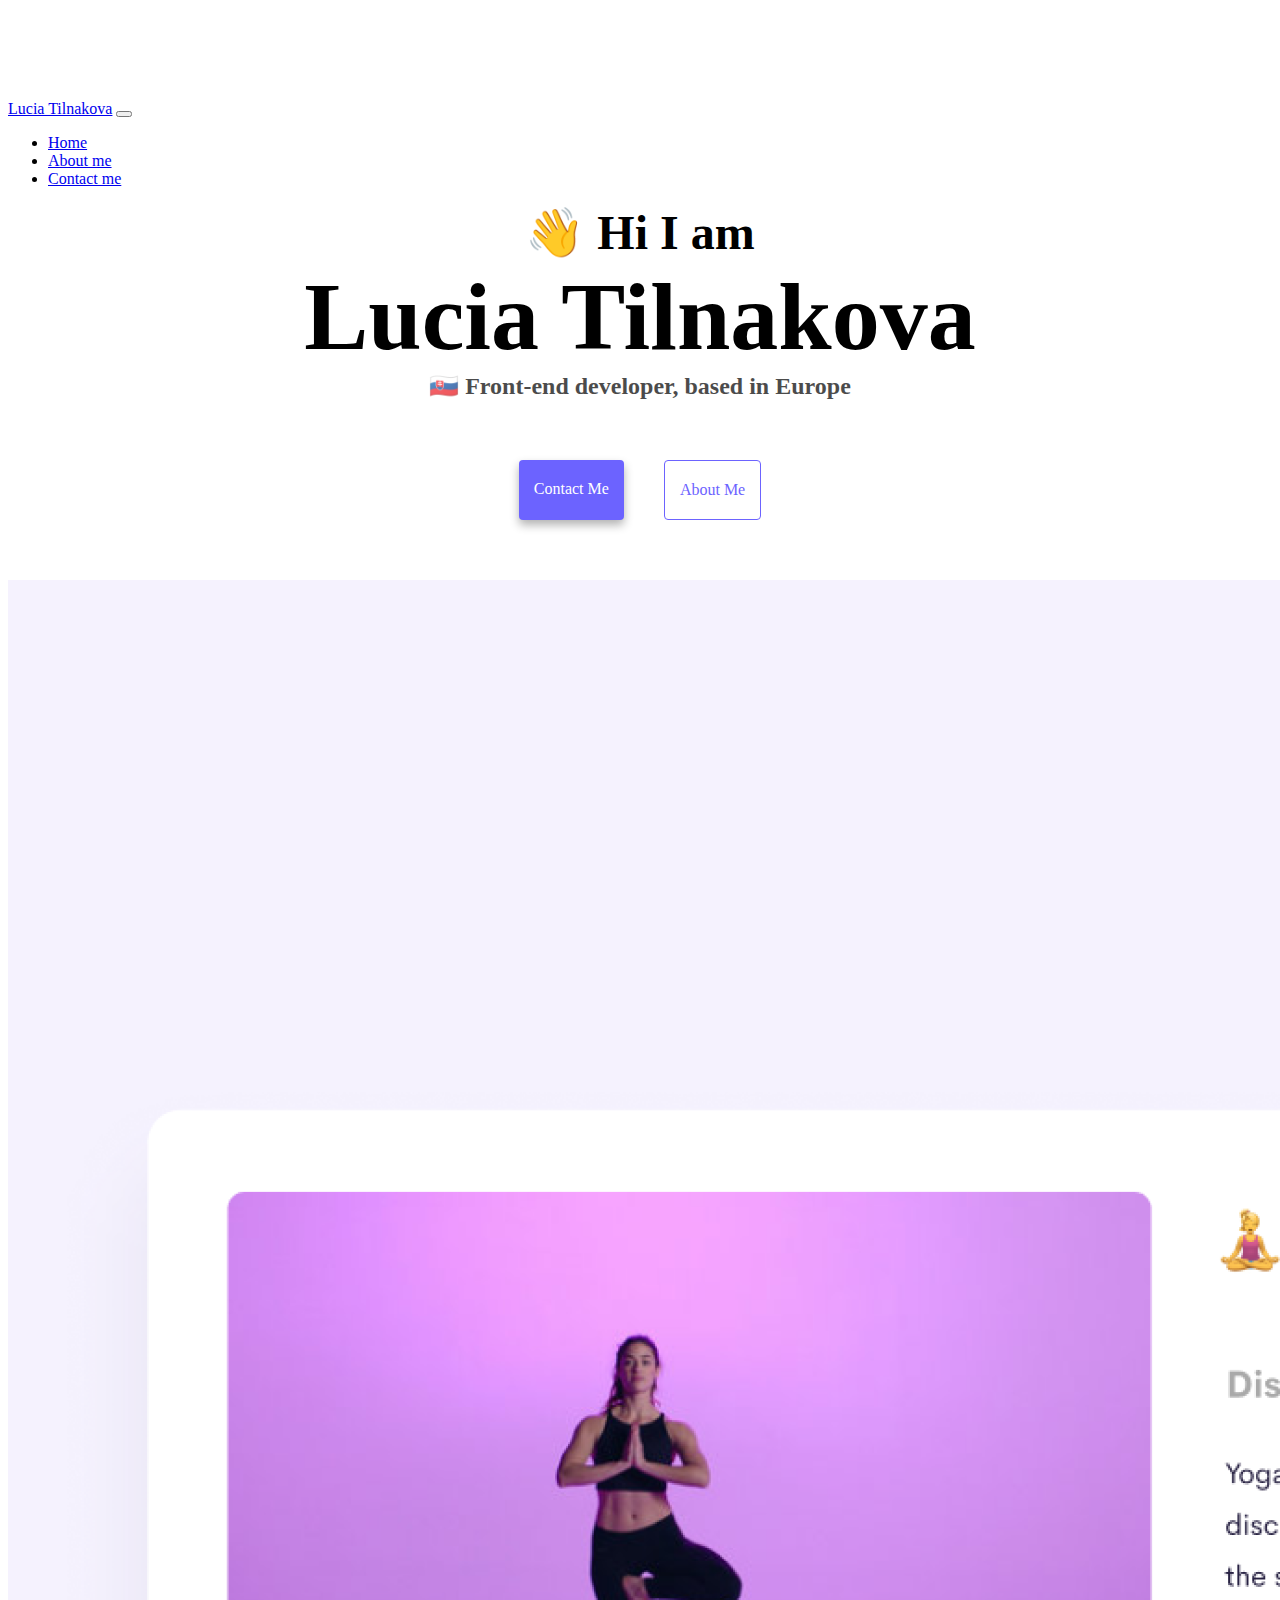
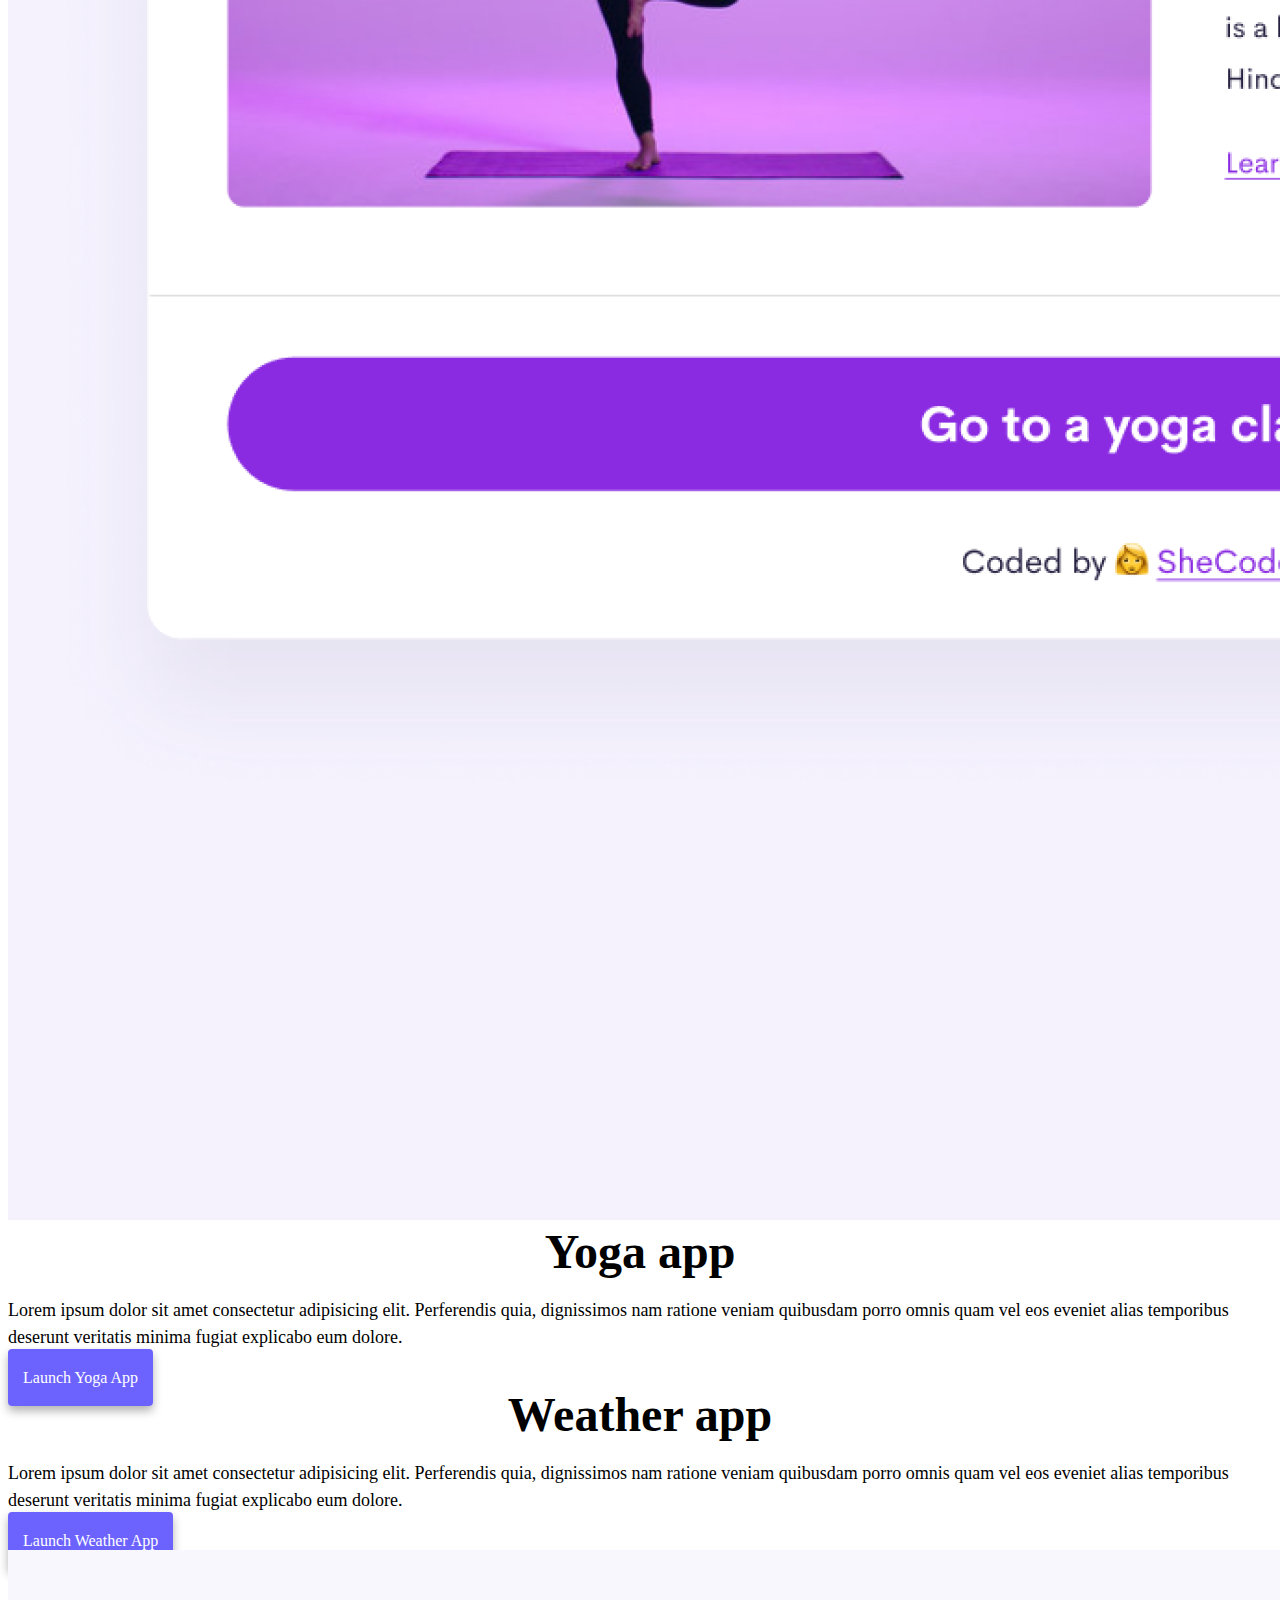
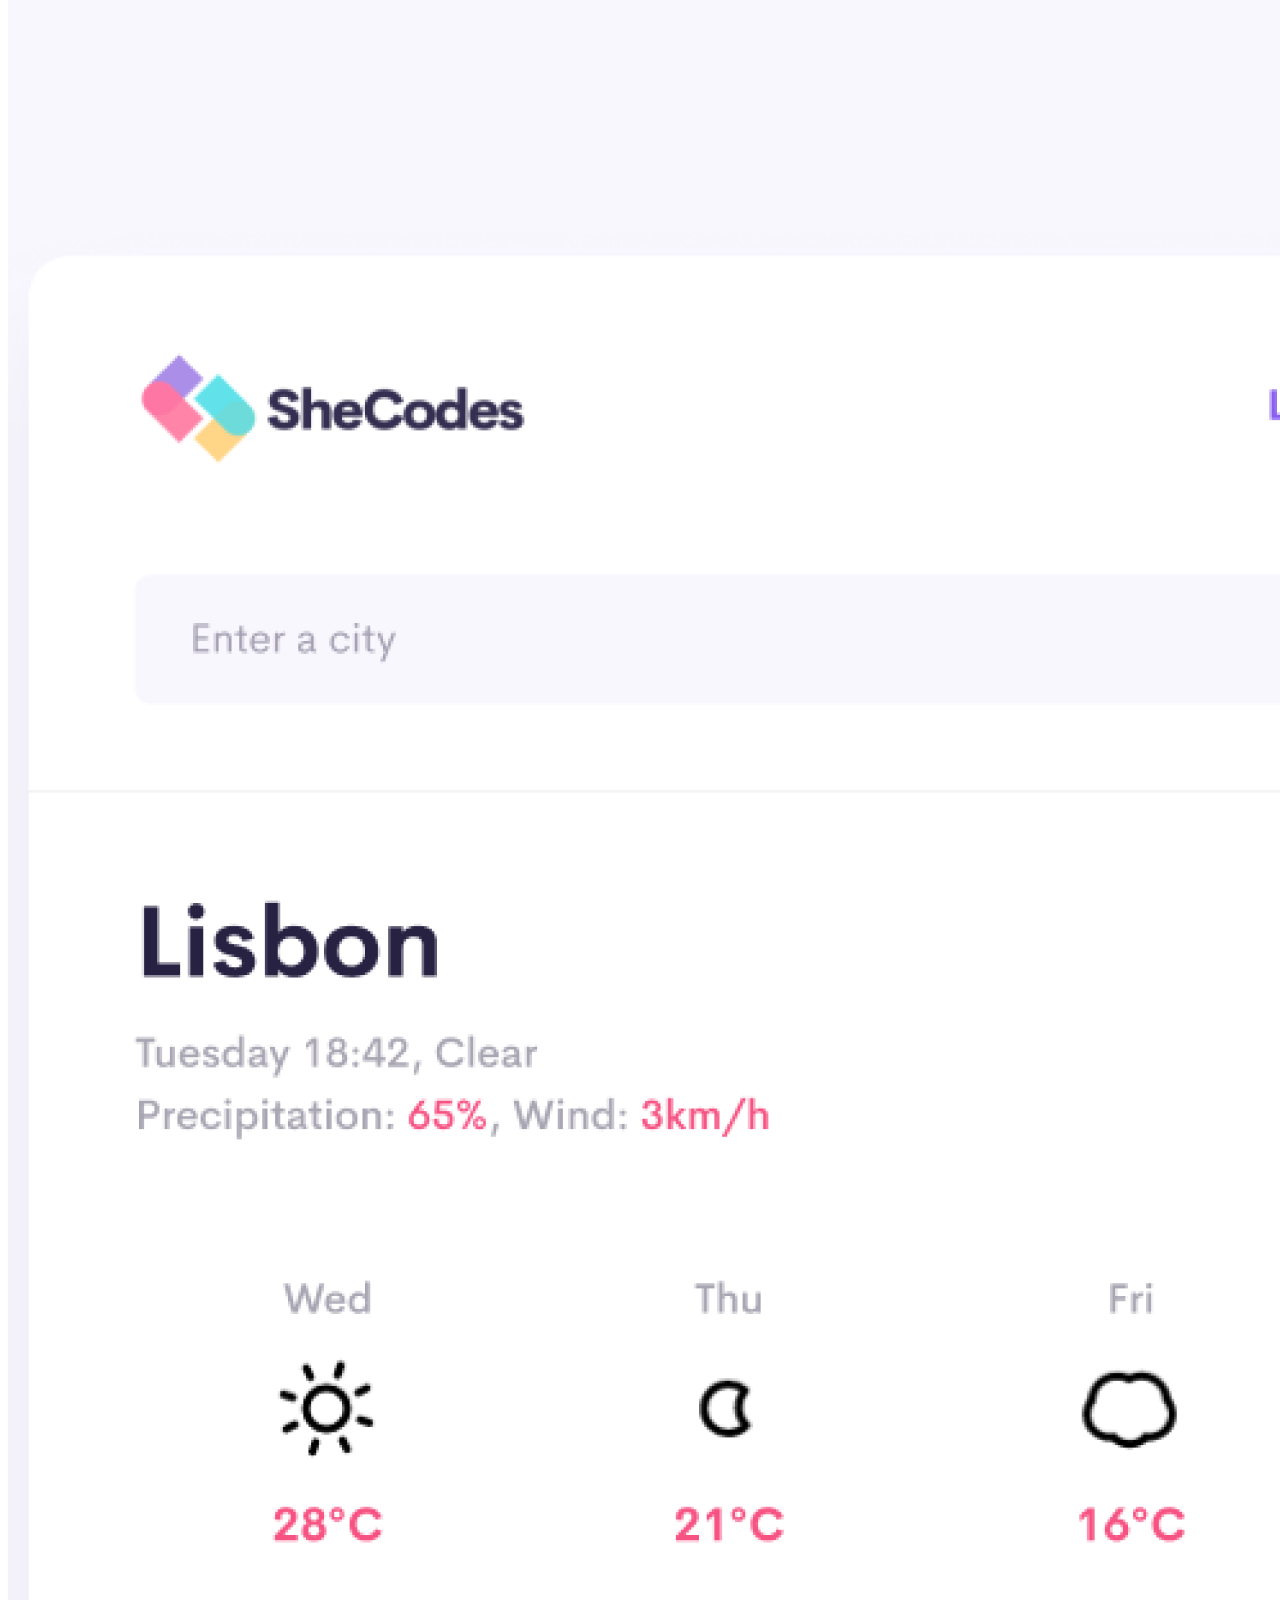
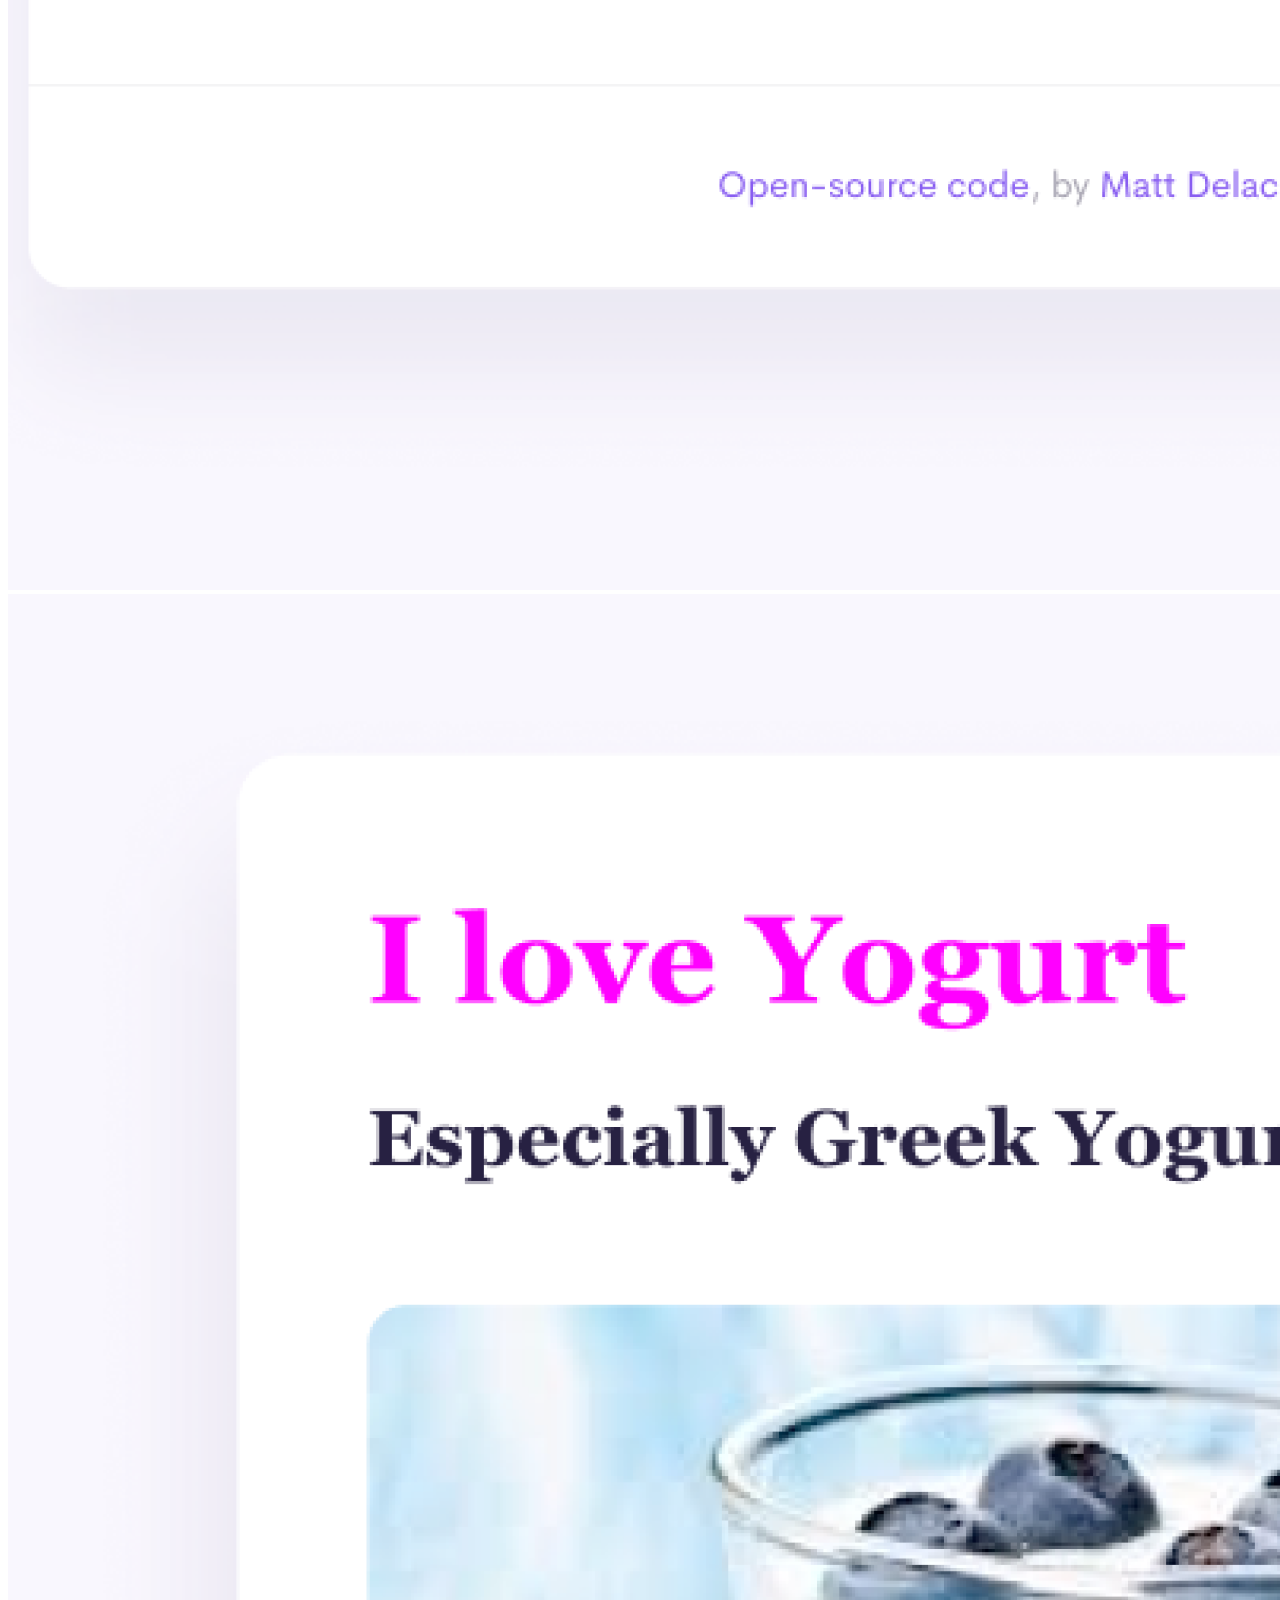
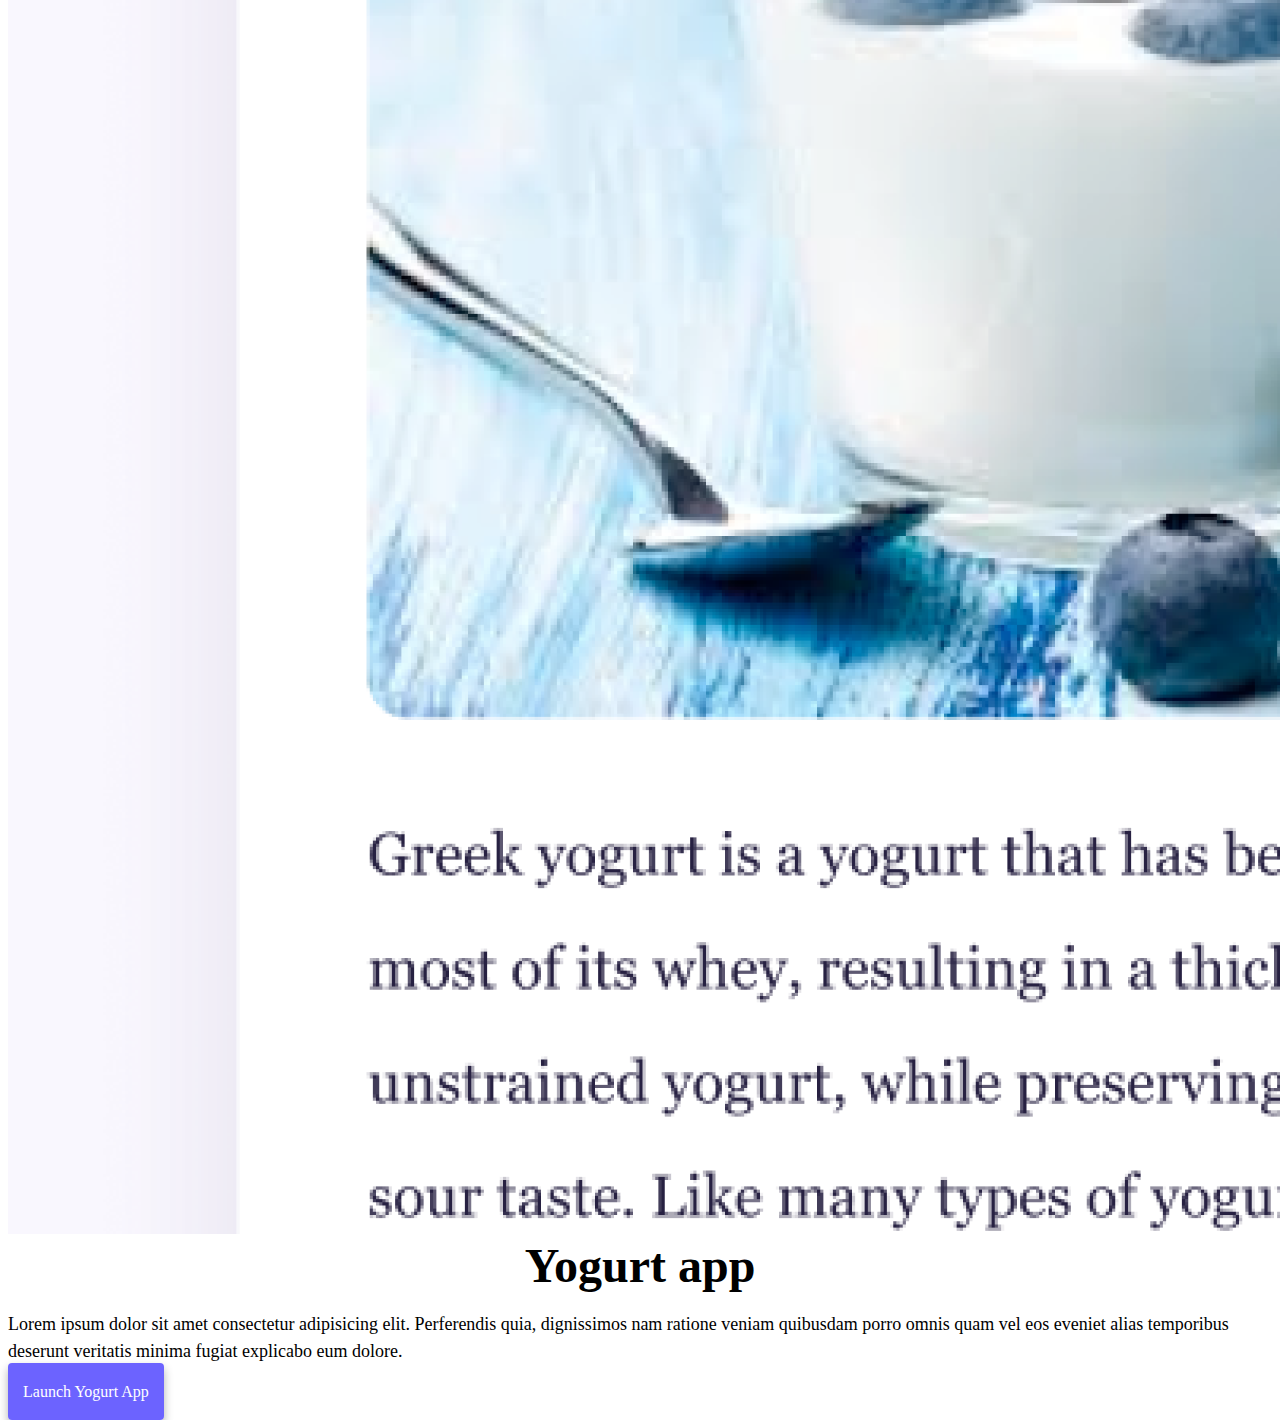
<file: index.html>
<!DOCTYPE html>
<html lang="en">
  <head>
    <meta charset="UTF-8" />
    <meta
      name="description"
      content="Personal website about me - Lucia Tilnakova"
    />
    <meta http-equiv="X-UA-Compatible" content="IE=edge" />
    <meta name="viewport" content="width=device-width, initial-scale=1.0" />
    <title>Lucia Tilnakova developer website</title>
    <link
      href="https://cdn.jsdelivr.net/npm/bootstrap@5.0.1/dist/css/bootstrap.min.css"
      rel="stylesheet"
      integrity="sha384-+0n0xVW2eSR5OomGNYDnhzAbDsOXxcvSN1TPprVMTNDbiYZCxYbOOl7+AMvyTG2x"
      crossorigin="anonymous"
    />
    <script
      src="https://cdn.jsdelivr.net/npm/bootstrap@5.0.1/dist/js/bootstrap.bundle.min.js"
      integrity="sha384-gtEjrD/SeCtmISkJkNUaaKMoLD0//ElJ19smozuHV6z3Iehds+3Ulb9Bn9Plx0x4"
      crossorigin="anonymous"
    ></script>
    <link rel="stylesheet" href="style.css" />
  </head>
  <body>
    <nav class="navbar navbar-expand-lg navbar-light bg-light fixed-top">
      <div class="container">
        <a class="navbar-brand" href="index.html">Lucia Tilnakova</a>
        <button
          class="navbar-toggler"
          type="button"
          data-bs-toggle="collapse"
          data-bs-target="#navbarNav"
          aria-controls="navbarNav"
          aria-expanded="false"
          aria-label="Toggle navigation"
        >
          <span class="navbar-toggler-icon"></span>
        </button>
        <div class="collapse navbar-collapse" id="navbarNav">
          <ul class="navbar-nav">
            <li class="nav-item">
              <a class="nav-link active" aria-current="page" href="index.html"
                >Home</a
              >
            </li>
            <li class="nav-item">
              <a class="nav-link" href="about.html" title="personal information"
                >About me</a
              >
            </li>
            <li class="nav-item">
              <a
                class="nav-link"
                href="about.html#contact"
                title="contact details"
                >Contact me</a
              >
            </li>
          </ul>
        </div>
      </div>
    </nav>

    <h2>👋 Hi I am</h2>
    <h1>Lucia Tilnakova</h1>
    <h3>🇸🇰 Front-end developer, based in Europe</h3>
    <div class="navigation-links">
      <a href="about.html#contact" class="contact-link" title="contact details"
        >Contact me</a
      >
      <a href="about.html" class="about-link" title="more about me">About me</a>
    </div>
    <div class="container mb-5">
      <div class="row mt-5">
        <div class="col-6">
          <img
            src="images/yoga.png"
            class="img-fluid rounded d-none d-sm-block"
            alt="yoga-pose"
          />
        </div>
        <div class="col-6">
          <h2 class="d-flex justify-start">Yoga app</h2>
          <p class="mb-5">
            Lorem ipsum dolor sit amet consectetur adipisicing elit. Perferendis
            quia, dignissimos nam ratione veniam quibusdam porro omnis quam vel
            eos eveniet alias temporibus deserunt veritatis minima fugiat
            explicabo eum dolore.
          </p>
          <a href="#" class="launch-links" title="Yoga project"
            >Launch Yoga App</a
          >
        </div>
      </div>
      <div class="row mt-5">
        <div class="col-6">
          <h2 class="d-flex justify-start">Weather app</h2>
          <p class="mb-5">
            Lorem ipsum dolor sit amet consectetur adipisicing elit. Perferendis
            quia, dignissimos nam ratione veniam quibusdam porro omnis quam vel
            eos eveniet alias temporibus deserunt veritatis minima fugiat
            explicabo eum dolore.
          </p>
          <a href="#" class="launch-links" title="Weather project"
            >Launch Weather App</a
          >
        </div>
        <div class="col-6">
          <img
            src="images/weather.png"
            class="img-fluid rounded d-none d-sm-block"
            alt="weather-app"
          />
        </div>
      </div>
      <div class="row mt-5">
        <div class="col-6">
          <img
            src="images/yogurt.png"
            class="img-fluid rounded d-none d-sm-block"
            alt="yogurt-with-berries"
          />
        </div>
        <div class="col-6">
          <h2 class="d-flex justify-start">Yogurt app</h2>
          <p class="mb-5">
            Lorem ipsum dolor sit amet consectetur adipisicing elit. Perferendis
            quia, dignissimos nam ratione veniam quibusdam porro omnis quam vel
            eos eveniet alias temporibus deserunt veritatis minima fugiat
            explicabo eum dolore.
          </p>
          <a href="#" class="launch-links" title="Yogurt project"
            >Launch Yogurt App</a
          >
        </div>
      </div>
    </div>
  </body>
</html>
</file>
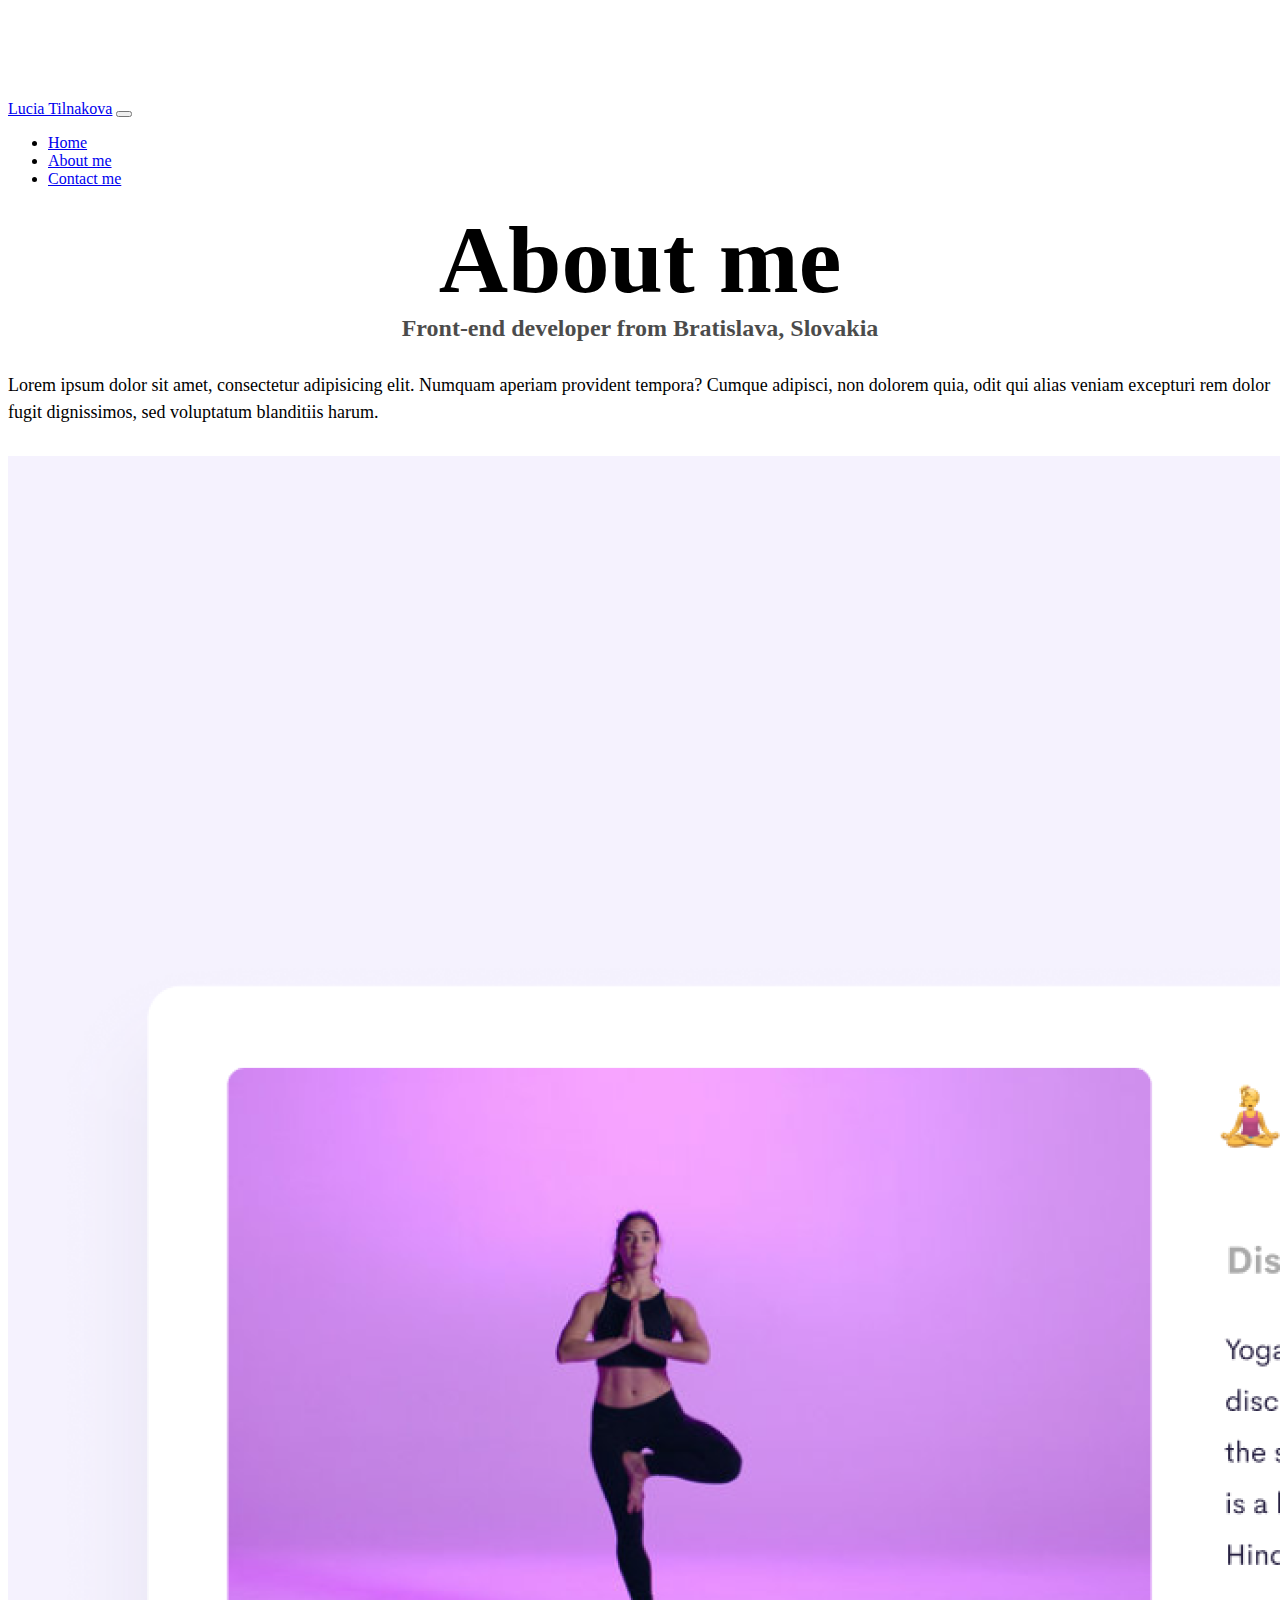
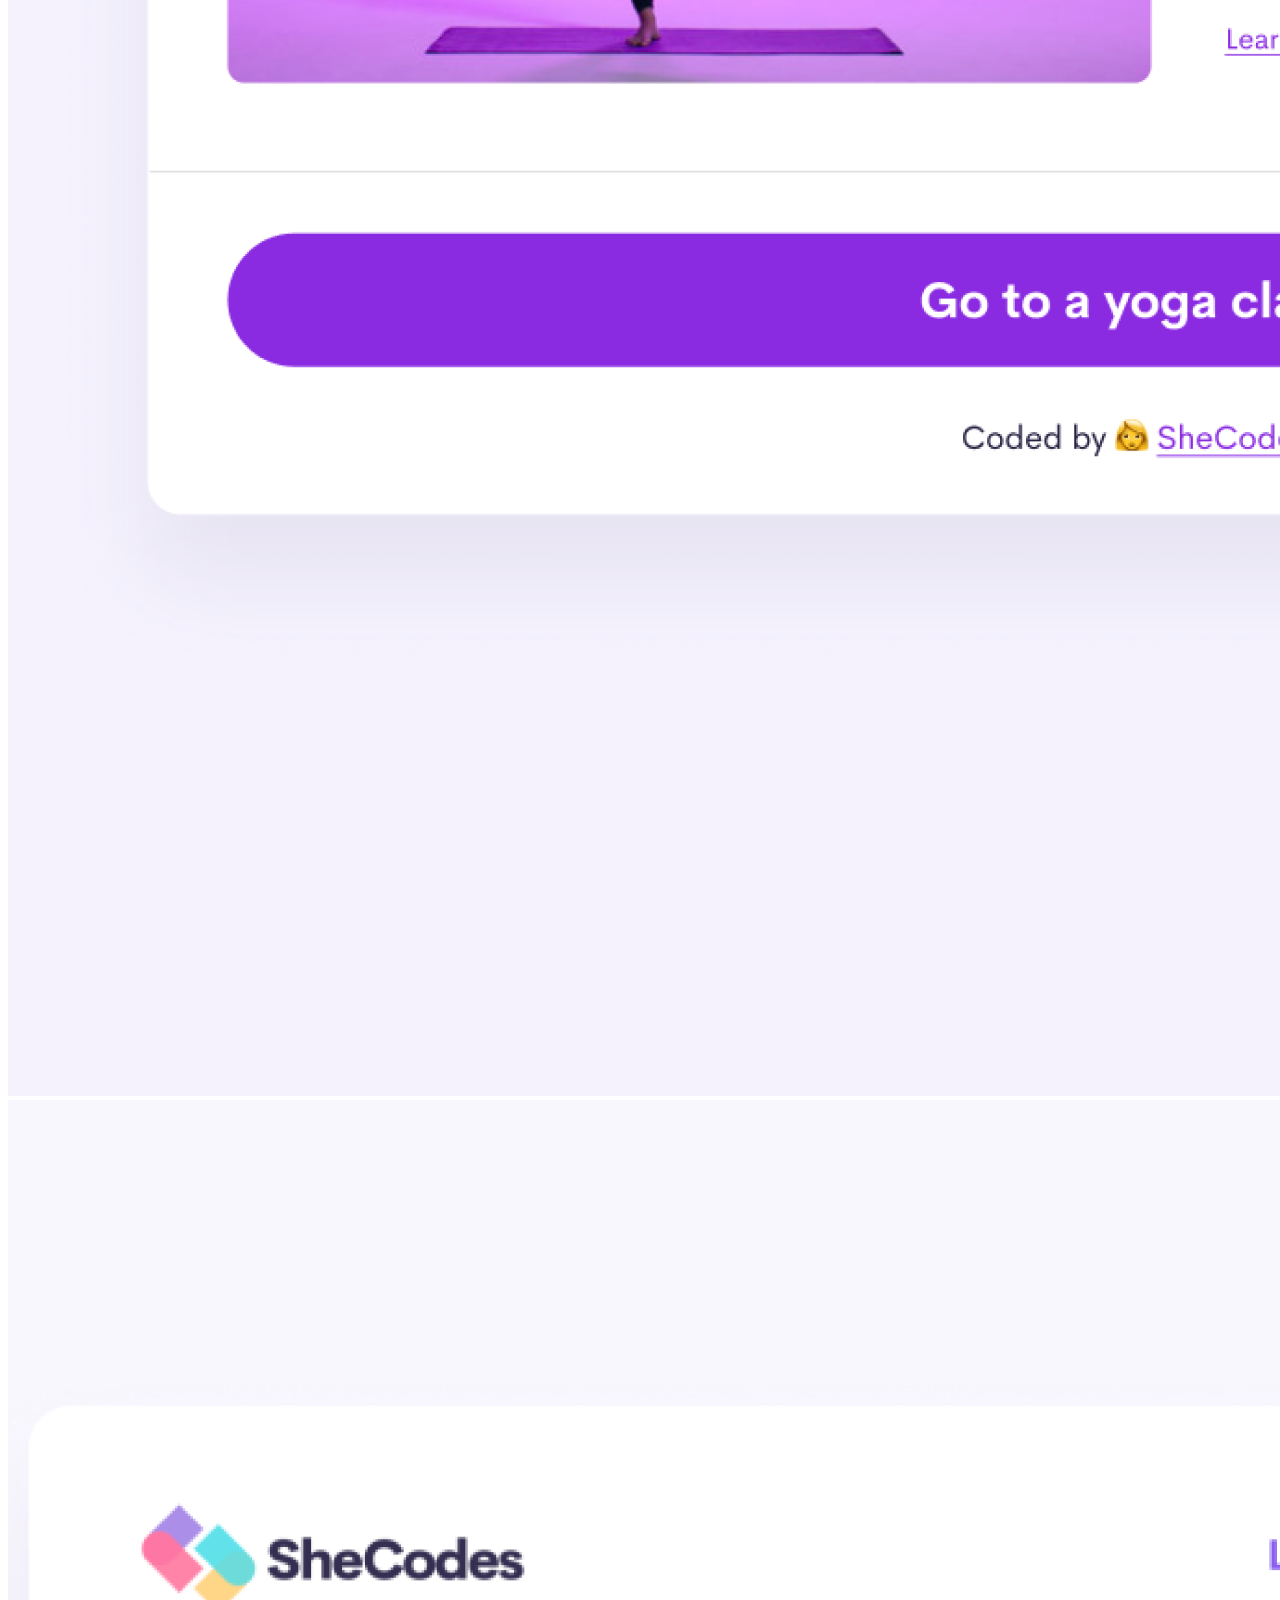
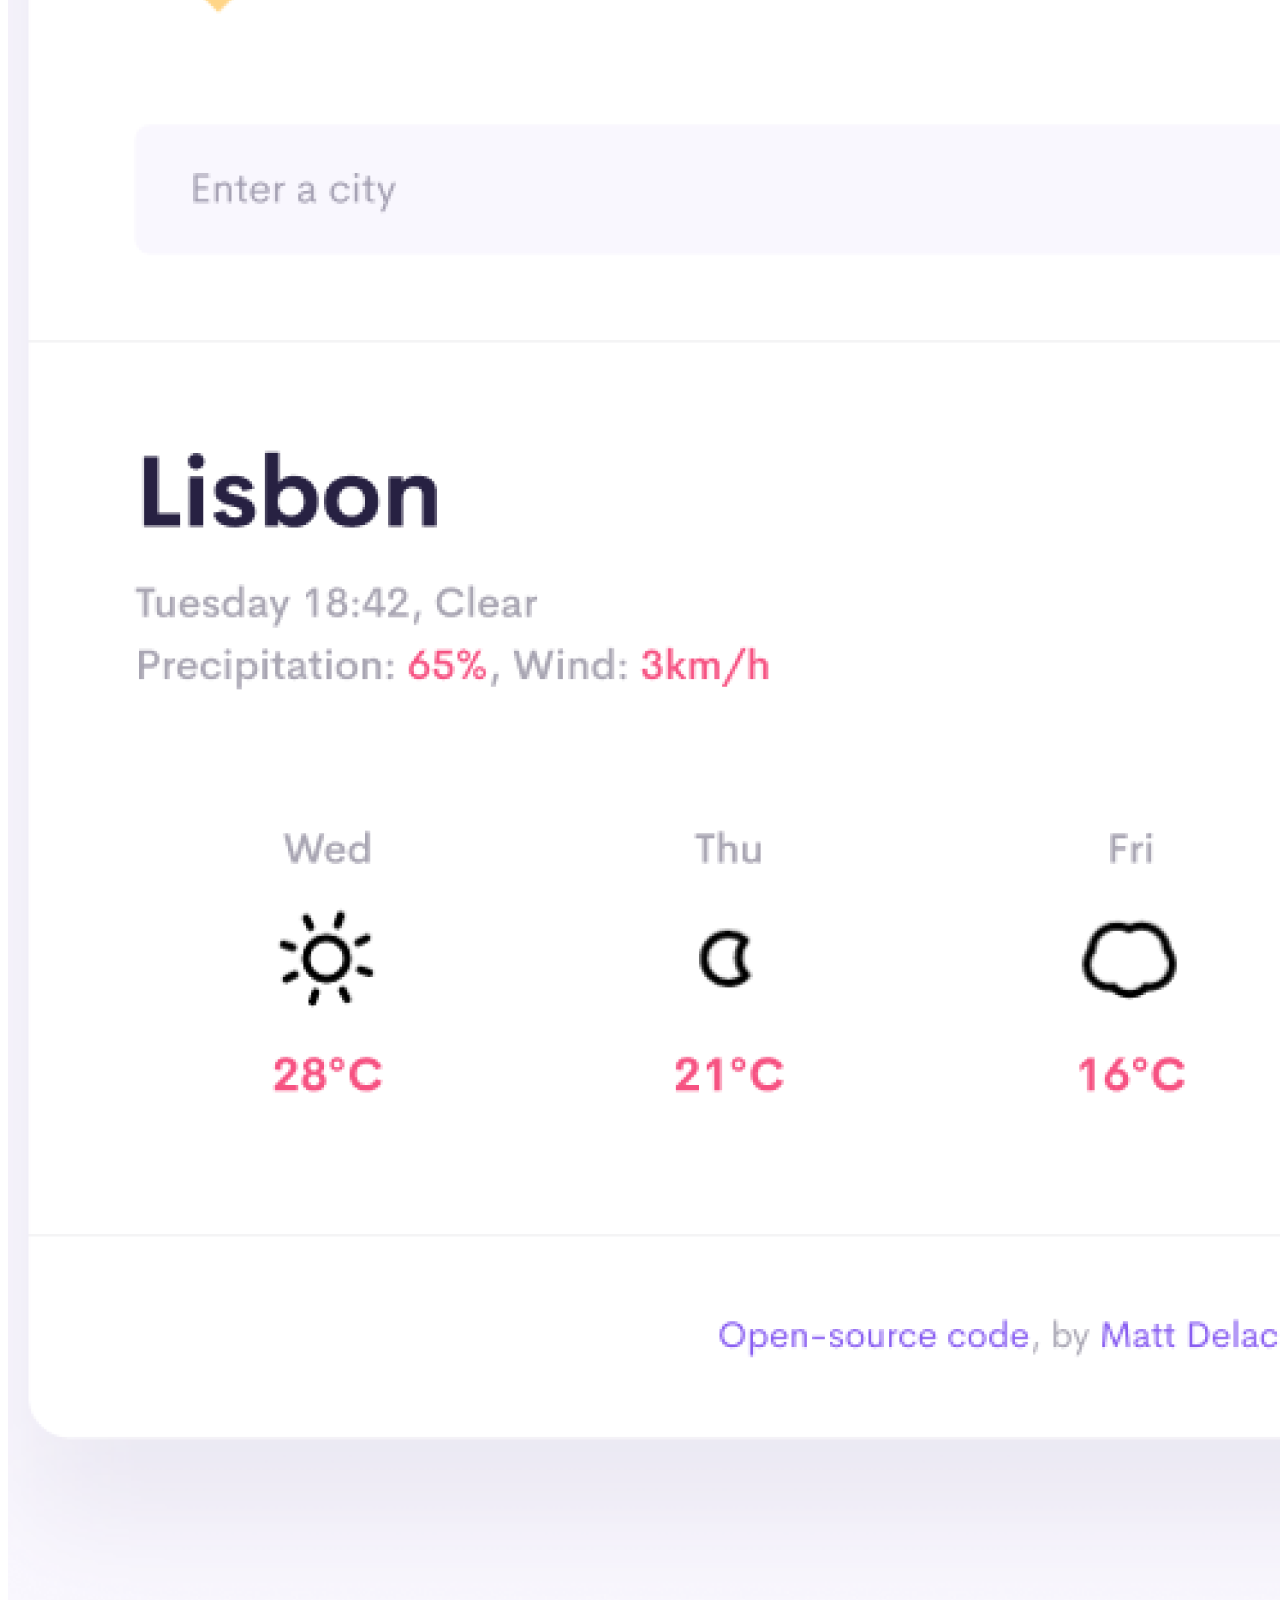
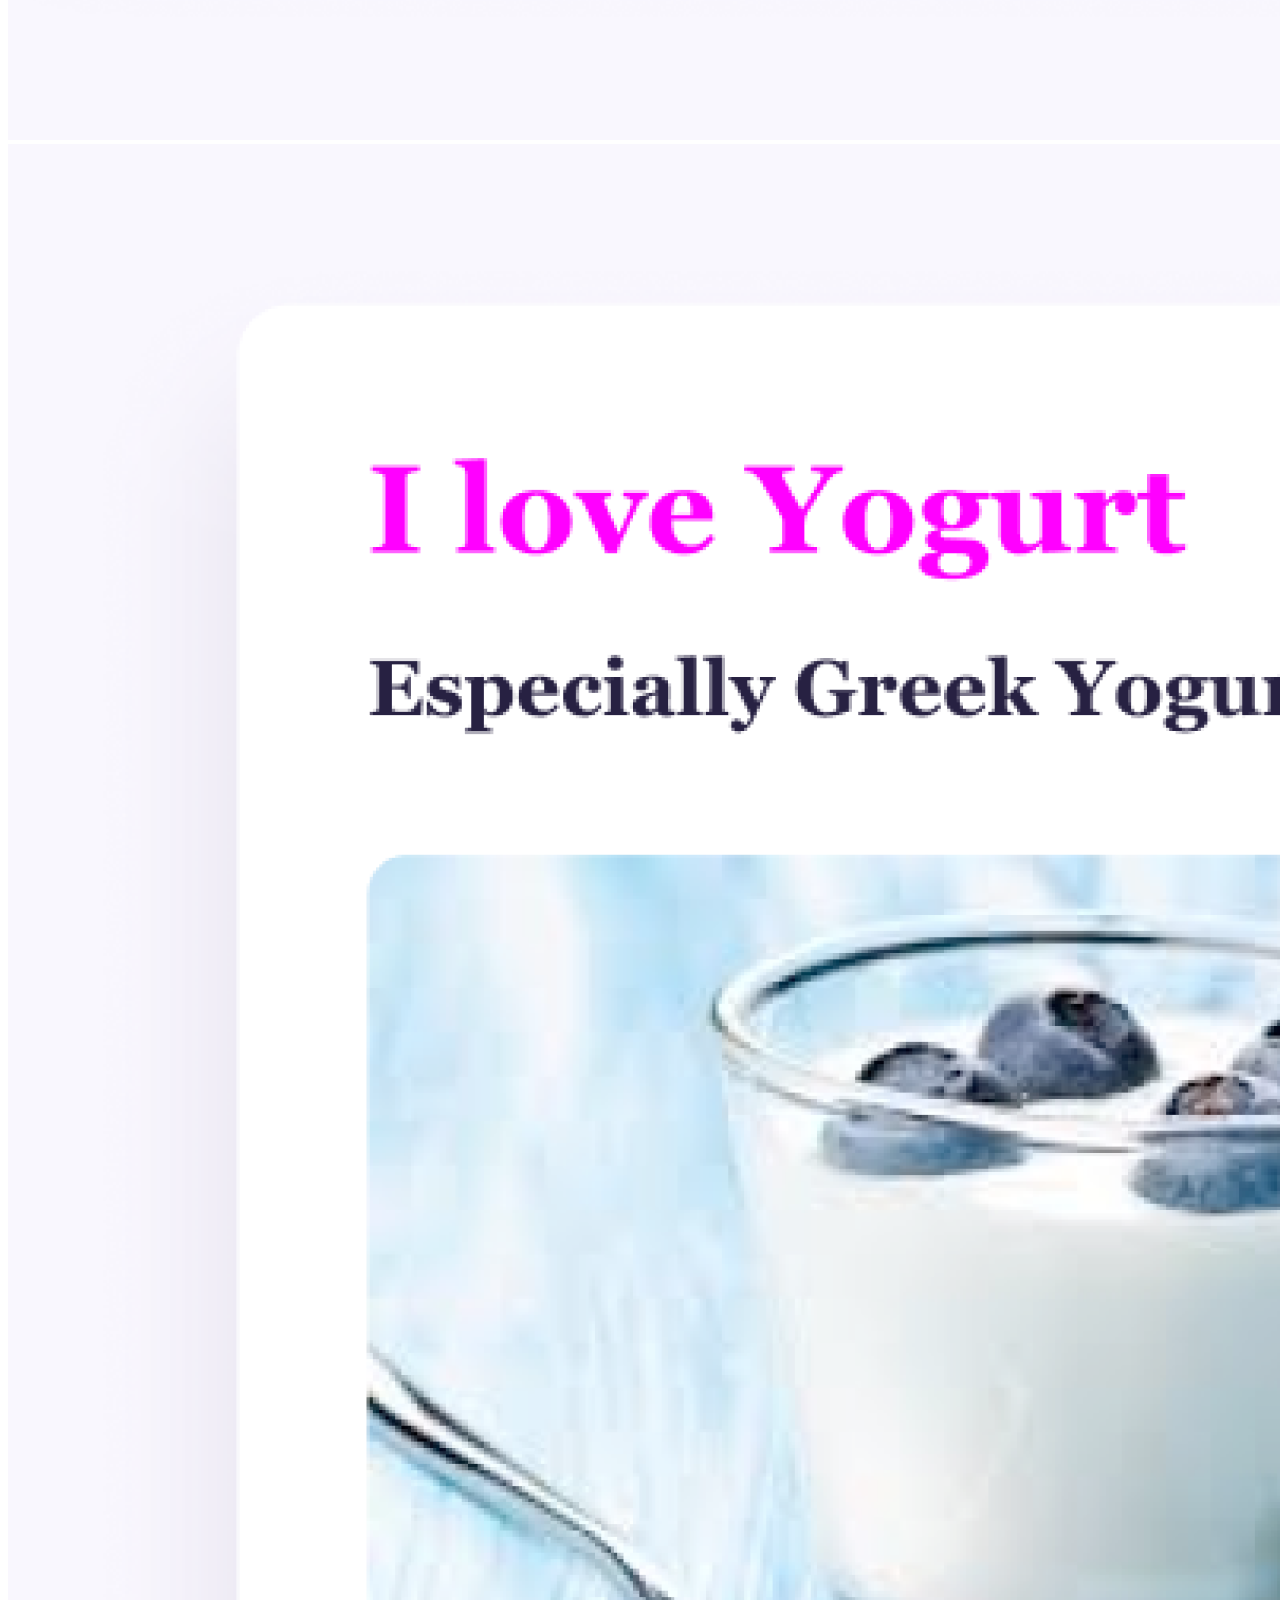
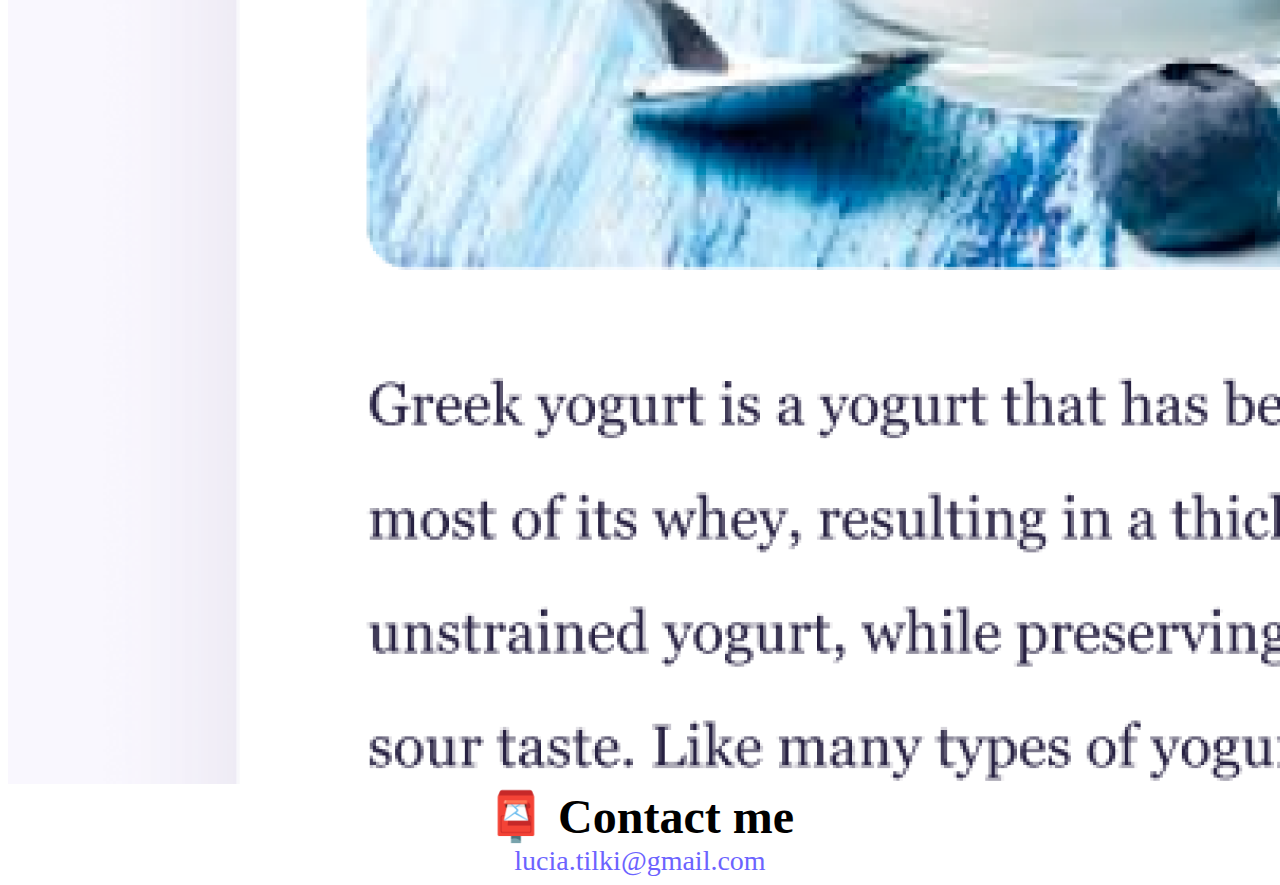
<file: about.html>
<!DOCTYPE html>
<html lang="en">
  <head>
    <meta charset="UTF-8" />
    <meta name="description" content="Lucia tilnakova - details about me" />
    <meta http-equiv="X-UA-Compatible" content="IE=edge" />
    <meta name="viewport" content="width=device-width, initial-scale=1.0" />
    <link
      href="https://cdn.jsdelivr.net/npm/bootstrap@5.0.1/dist/css/bootstrap.min.css"
      rel="stylesheet"
      integrity="sha384-+0n0xVW2eSR5OomGNYDnhzAbDsOXxcvSN1TPprVMTNDbiYZCxYbOOl7+AMvyTG2x"
      crossorigin="anonymous"
    />
    <script
      src="https://cdn.jsdelivr.net/npm/bootstrap@5.0.1/dist/js/bootstrap.bundle.min.js"
      integrity="sha384-gtEjrD/SeCtmISkJkNUaaKMoLD0//ElJ19smozuHV6z3Iehds+3Ulb9Bn9Plx0x4"
      crossorigin="anonymous"
    ></script>
    <link rel="stylesheet" href="style.css" />
    <title>About me - Lucia Tilnakova, developer</title>
  </head>
  <body>
    <nav class="navbar navbar-expand-lg navbar-light bg-light fixed-top">
      <div class="container-fluid">
        <a class="navbar-brand" href="index.html" title="Home"
          >Lucia Tilnakova</a
        >
        <button
          class="navbar-toggler"
          type="button"
          data-bs-toggle="collapse"
          data-bs-target="#navbarNav"
          aria-controls="navbarNav"
          aria-expanded="false"
          aria-label="Toggle navigation"
        >
          <span class="navbar-toggler-icon"></span>
        </button>
        <div class="collapse navbar-collapse" id="navbarNav">
          <ul class="navbar-nav">
            <li class="nav-item">
              <a class="nav-link active" aria-current="page" href="index.html"
                >Home</a
              >
            </li>
            <li class="nav-item">
              <a class="nav-link" href="about.html" title="personal info"
                >About me</a
              >
            </li>
            <li class="nav-item">
              <a
                class="nav-link"
                href="about.html#contact"
                title="contact details"
                >Contact me</a
              >
            </li>
          </ul>
        </div>
      </div>
    </nav>
    <h1>About me</h1>
    <h3>Front-end developer from Bratislava, Slovakia</h3>
    <p class="about-p text-center">
      Lorem ipsum dolor sit amet, consectetur adipisicing elit. Numquam aperiam
      provident tempora? Cumque adipisci, non dolorem quia, odit qui alias
      veniam excepturi rem dolor fugit dignissimos, sed voluptatum blanditiis
      harum.
    </p>
    <div class="container">
      <div class="row">
        <div class="col-sm-4 p-3">
          <img
            src="images/yoga.png"
            class="img-fluid rounded p-2 shadow"
            alt="yoga-pose"
          />
        </div>
        <div class="col-sm-4 p-3">
          <img
            src="images/weather.png"
            class="img-fluid rounded p-2 shadow"
            alt="weather-app"
          />
        </div>
        <div class="col-sm-4 p-3">
          <img
            src="images/yogurt.png"
            class="img-fluid rounded p-2 shadow"
            alt="yogurt-with-berries"
          />
        </div>
      </div>
    </div>
    <div id="contact" class="mt-5">
      <h2>📮 Contact me</h2>
      <a
        href="mailto:lucia.tilki@gmail.com"
        title="email me"
        class="email-link"
      >
        lucia.tilki@gmail.com
      </a>
    </div>
  </body>
</html>
</file>
<file: style.css>
:root {
  --primary-color: #6c63ff;
  --secondary-color: #f5f2fe;
  --box-shadow: 0 5px 10px rgba(0, 0, 0, 0.3);
}

body {
  margin-top: 100px;
  max-width: 100%;
}

h1,
h2,
h3 {
  text-align: center;
  margin: 0;
}

h1 {
  font-size: 96px;
}

h2 {
  font-size: 48px;
}

h3 {
  font-size: 24px;
  opacity: 0.7;
}

p {
  font-size: 18px;
  line-height: 1.5;
  display: block;
  margin-block-start: 1em;
  margin-block-end: 1em;
  margin-inline-start: 0px;
  margin-inline-end: 0px;
}

.about-p {
  margin: 30px 0;
}

.launch-links {
  border-radius: 4px;
  padding: 20px 15px;
  text-decoration: none;
  text-transform: capitalize;
  background: var(--primary-color);
  box-shadow: var(--box-shadow);
  color: white;
}

.navigation-links {
  display: flex;
  margin: 40px 0;
  justify-content: center;
}

.navigation-links a {
  margin: 20px;
  border-radius: 4px;
  padding: 20px 15px;
  text-decoration: none;
  text-transform: capitalize;
}

.contact-link {
  background: var(--primary-color);
  box-shadow: var(--box-shadow);
  color: white;
}

.about-link {
  color: var(--primary-color);
  border: 1px solid var(--primary-color);
}

.homepage-link {
  color: var(--primary-color);
  text-align: center;
  display: block;
}

.email-link {
  display: flex;
  justify-content: center;
  color: var(--primary-color);
  font-size: 28px;
  text-decoration: none;
}

.email-link:hover {
  text-decoration: underline;
}

@media (max-width: 576px) {
  h1 {
    font-size: 48px;
    line-height: 1.5;
  }

  h2 {
    font-size: 32px;
    justify-content: center;
  }

  .col-6 {
    width: 100%;
    text-align: center;
  }

  .launch-links {
    display: block;
    margin: 0 20px;
  }
}
</file>
